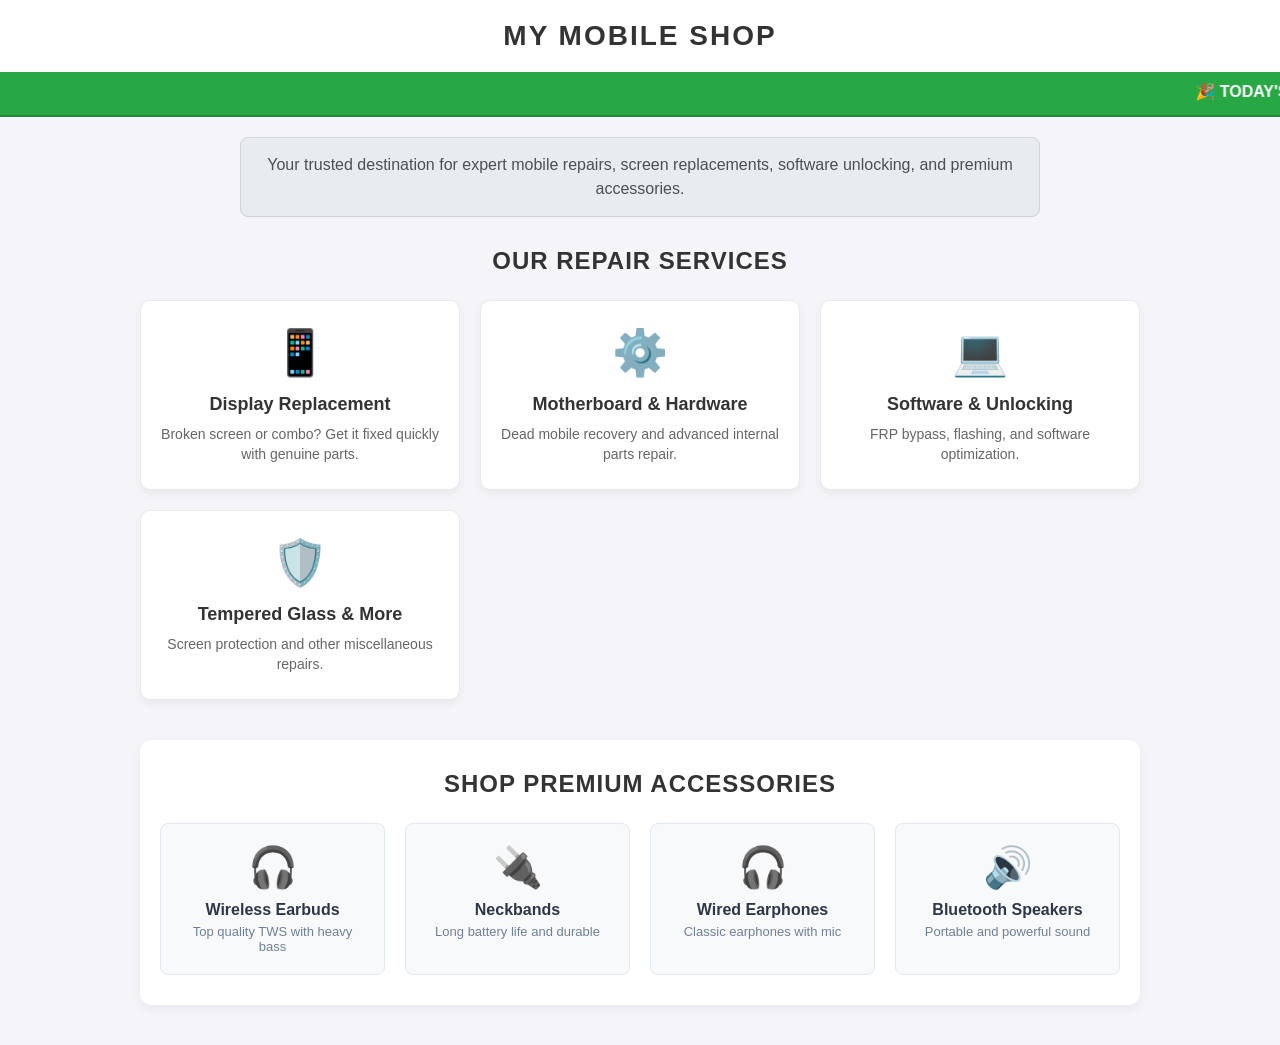
<file: index.html>
<!DOCTYPE html>
<html lang="en">
<head>
    <meta charset="UTF-8">
    <meta name="viewport" content="width=device-width, initial-scale=1.0">
    <title>Mobile Shop - Customer Panel</title>
    <!-- Link to CSS file -->
    <link rel="stylesheet" href="style.css">
</head>
<body>

    <!-- Header Section: Shop Name -->
    <header class="main-header">
        <!-- You can replace 'My Mobile Shop' with your actual shop name -->
        <h1 class="shop-name">My Mobile Shop</h1>
    </header>

    <!-- Running Offer Ticker (Marquee) -->
    <div class="offer-ticker">
        <marquee behavior="scroll" direction="left">
            🎉 TODAY'S SPECIAL OFFER: Get up to ₹299 OFF on any new Premium Neckband! Hurry up before the stock runs out! 🔥
        </marquee>
    </div>
    <!-- Shop Intro Box -->
    <div class="intro-box">
        <p>Your trusted destination for expert mobile repairs, screen replacements, software unlocking, and premium accessories.</p>
    </div>

    <!-- Repair Services Section -->
    <section class="services-section">
        <h2 class="section-title">Our Repair Services</h2>
        
        <div class="services-grid">
            <!-- Box 1: Display -->
            <div class="service-card">
                <div class="icon">📱</div>
                <h3>Display Replacement</h3>
                <p>Broken screen or combo? Get it fixed quickly with genuine parts.</p>
            </div>

            <!-- Box 2: Motherboard -->
            <div class="service-card">
                <div class="icon">⚙️</div>
                <h3>Motherboard & Hardware</h3>
                <p>Dead mobile recovery and advanced internal parts repair.</p>
            </div>

            <!-- Box 3: Software -->
            <div class="service-card">
                <div class="icon">💻</div>
                <h3>Software & Unlocking</h3>
                <p>FRP bypass, flashing, and software optimization.</p>
            </div>

            <!-- Box 4: Glass & More -->
            <div class="service-card">
                <div class="icon">🛡️</div>
                <h3>Tempered Glass & More</h3>
                <p>Screen protection and other miscellaneous repairs.</p>
            </div>
        </div>
    </section>
        <section class="shopping-section">
        <h2 class="section-title">Shop Premium Accessories</h2>
        
        <div class="shopping-grid">
            <div class="shop-card">
                <div class="icon">🎧</div>
                <h3>Wireless Earbuds</h3>
                <p>Top quality TWS with heavy bass</p>
            </div>

            <div class="shop-card">
                <div class="icon">🔌</div>
                <h3>Neckbands</h3>
                <p>Long battery life and durable</p>
            </div>

            <div class="shop-card">
                <div class="icon">🎧</div>
                <h3>Wired Earphones</h3>
                <p>Classic earphones with mic</p>
            </div>

            <div class="shop-card">
                <div class="icon">🔊</div>
                <h3>Bluetooth Speakers</h3>
                <p>Portable and powerful sound</p>
            </div>
        </div>
    </section>

    <div id="bookingModal" class="modal">
        <div class="modal-content">
            <span class="close-btn">&times;</span>
            <h2 id="modalTitle">Book Repair Service</h2>
            
            <div class="form-group">
                <label>Select Mobile Brand:</label>
                <select id="brandSelect">
                    <option value="">-- Choose Brand --</option>
                    <option value="Oppo">Oppo</option>
                    <option value="Vivo">Vivo</option>
                    <option value="Realme">Realme</option>
                    <option value="Xiaomi">Xiaomi</option>
                    <option value="Samsung">Samsung</option>
                    <option value="Apple">Apple</option>
                    <option value="Other">Other</option>
                </select>
            </div>

            <div class="form-group">
                <label>Select Model:</label>
                <select id="modelSelect">
                    <option value="">-- Choose Model --</option>
                    <option value="Other">Other</option>
                </select>
            </div>

            <div class="form-group" id="otherDeviceGroup" style="display: none;">
                <label>Enter Device Name Manually:</label>
                <input type="text" id="otherDeviceInput" placeholder="E.g., OnePlus Nord 2">
            </div>

            <div class="form-group">
                <label>Device Condition / Issue:</label>
                <textarea id="deviceCondition" rows="3" placeholder="E.g., Screen is completely broken, phone fell in water..."></textarea>
            </div>

            <button id="checkAvailabilityBtn" class="btn-check">Check Part Availability</button>

            <div id="resultSection" style="display: none;">
                <p id="resultMessage" class="result-message"></p>
                
                <div class="form-group">
                    <label>Full Name <span class="required">*</span></label>
                    <input type="text" id="customerName" placeholder="Enter your full name">
                </div>
                
                <div class="form-group">
                    <label>WhatsApp Number <span class="required">*</span></label>
                    <input type="tel" id="customerPhone" placeholder="Enter 10-digit number">
                </div>

                <button id="actionBtn" class="btn-whatsapp">Send Details on WhatsApp</button>
            </div>
        </div>
    </div>
        <div id="shoppingModal" class="modal">
        <div class="modal-content shopping-modal-content">
            <span class="close-shop-btn">&times;</span>
            <h2 id="shoppingModalTitle">Available Products</h2>
            
            <div id="productList" class="product-list-container">
            </div>
        </div>
        </div>
    
    <script src="script.js"></script>
    
</body>
</html>
</file>
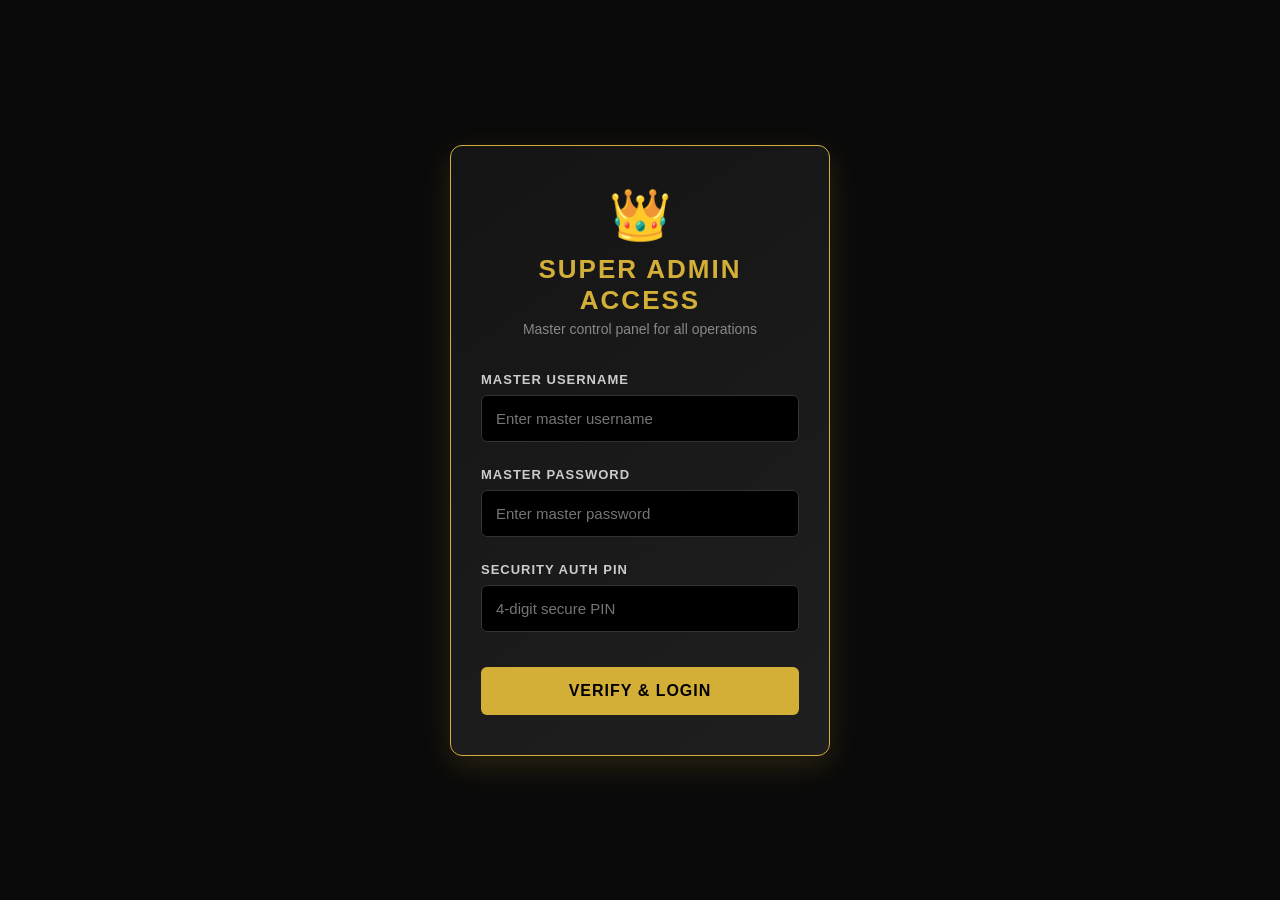
<file: super-admin/index.html>
<!DOCTYPE html>
<html lang="en">
<head>
    <meta charset="UTF-8">
    <meta name="viewport" content="width=device-width, initial-scale=1.0">
    <title>Super Admin Portal - Master Login</title>
    <link rel="stylesheet" href="style.css">
</head>
<body>

    <div class="super-login-container">
        <div class="super-login-box">
            <div class="crown-icon">👑</div>
            <h2>Super Admin Access</h2>
            <p>Master control panel for all operations</p>
            
            <form id="superLoginForm">
                <div class="input-group">
                    <label>Master Username</label>
                    <input type="text" id="superUser" placeholder="Enter master username" required>
                </div>
                
                <div class="input-group">
                    <label>Master Password</label>
                    <input type="password" id="superPass" placeholder="Enter master password" required>
                </div>

                <div class="input-group">
                    <label>Security Auth PIN</label>
                    <input type="password" id="superPin" placeholder="4-digit secure PIN" required>
                </div>

                <button type="button" class="btn-super" id="btnSuperLogin">Verify & Login</button>
            </form>
        </div>
    </div>

    <!-- 🔥 FIREBASE MODULE UPDATE 🔥 -->
    <script type="module" src="script.js"></script>
</body>
</html>
</file>
<file: style.css>
/* Basic Reset for consistent design across all browsers */
* {
    margin: 0;
    padding: 0;
    box-sizing: border-box;
    font-family: Arial, sans-serif;
}

body {
    background-color: #f4f4f9; /* Light grey background to make boxes pop */
}

/* Header Design */
.main-header {
    background-color: #ffffff; /* White background */
    text-align: center;
    padding: 20px;
    box-shadow: 0px 4px 10px rgba(0, 0, 0, 0.1); /* Subtle shadow at the bottom */
}

.shop-name {
    color: #333333; /* Dark grey color for text */
    font-size: 28px;
    font-weight: bold;
    text-transform: uppercase; /* Makes all letters capital */
    letter-spacing: 2px; /* Space between letters */
}

/* Offer Ticker Design */
.offer-ticker {
    background-color: #28a745; /* Professional green color */
    color: #ffffff; /* White text */
    padding: 10px 0;
    font-size: 16px;
    font-weight: bold;
    border-bottom: 2px solid #218838; /* Slightly darker green border at the bottom */
}
/* Intro Box Design */
.intro-box {
    background-color: #e9ecef; /* Light grey background */
    margin: 20px auto; /* Centers the box */
    width: 90%;
    max-width: 800px;
    padding: 15px 20px;
    text-align: center;
    border-radius: 8px; /* Smooth corners */
    color: #495057;
    font-size: 16px;
    line-height: 1.5;
    border: 1px solid #ced4da;
}

/* Services Section */
.services-section {
    margin: 30px auto;
    width: 90%;
    max-width: 1000px;
}

.section-title {
    text-align: center;
    margin-bottom: 25px;
    color: #333333;
    font-size: 24px;
    text-transform: uppercase;
    letter-spacing: 1px;
}

/* 2x2 Grid Layout for Boxes */
.services-grid {
    display: grid;
    /* This creates exactly 2 columns on desktop and adjusts automatically on mobile */
    grid-template-columns: repeat(auto-fit, minmax(280px, 1fr));
    gap: 20px;
}

/* Individual Service Box (Card) Design */
.service-card {
    background-color: #ffffff;
    border-radius: 10px;
    padding: 25px 20px;
    text-align: center;
    box-shadow: 0px 4px 8px rgba(0, 0, 0, 0.05); /* Soft shadow */
    border: 1px solid #eaeaea;
    cursor: pointer;
    transition: transform 0.3s ease, box-shadow 0.3s ease, border-color 0.3s ease;
}

/* Hover Effect: When user puts mouse on the box */
.service-card:hover {
    transform: translateY(-5px); /* Moves box slightly up */
    box-shadow: 0px 10px 20px rgba(0, 0, 0, 0.15); /* Darker shadow */
    border-color: #007bff; /* Blue border on hover */
}

/* Icon Design */
.service-card .icon {
    font-size: 45px;
    margin-bottom: 15px;
}

/* Box Title */
.service-card h3 {
    font-size: 18px;
    color: #333333;
    margin-bottom: 10px;
}

/* Box Description */
.service-card p {
    font-size: 14px;
    color: #666666;
    line-height: 1.4;
}
/* Shopping Section Design */
.shopping-section {
    margin: 40px auto;
    width: 90%;
    max-width: 1000px;
    background-color: #ffffff;
    padding: 30px 20px;
    border-radius: 12px;
    box-shadow: 0px 4px 12px rgba(0, 0, 0, 0.05);
}

.shopping-grid {
    display: grid;
    grid-template-columns: repeat(auto-fit, minmax(220px, 1fr));
    gap: 20px;
    margin-top: 20px;
}

.shop-card {
    background-color: #f8f9fa;
    border: 1px solid #e2e8f0;
    border-radius: 8px;
    padding: 20px;
    text-align: center;
    cursor: pointer;
    transition: all 0.3s ease;
}

.shop-card:hover {
    background-color: #e2e8f0;
    transform: scale(1.03);
}

.shop-card .icon {
    font-size: 40px;
    margin-bottom: 10px;
}

.shop-card h3 {
    font-size: 16px;
    color: #2d3748;
    margin-bottom: 5px;
}

.shop-card p {
    font-size: 13px;
    color: #718096;
}

/* Modal (Popup Form) Design */
.modal {
    display: none; /* Hidden by default */
    position: fixed;
    z-index: 100;
    left: 0;
    top: 0;
    width: 100%;
    height: 100%;
    background-color: rgba(0, 0, 0, 0.6); /* Black with opacity */
    overflow: auto;
}

.modal-content {
    background-color: #ffffff;
    margin: 10% auto;
    padding: 25px;
    border-radius: 10px;
    width: 90%;
    max-width: 500px;
    box-shadow: 0px 10px 30px rgba(0, 0, 0, 0.2);
    position: relative;
}

.close-btn {
    color: #a0aec0;
    float: right;
    font-size: 28px;
    font-weight: bold;
    cursor: pointer;
}

.close-btn:hover {
    color: #2d3748;
}

#modalTitle {
    margin-bottom: 20px;
    color: #1a202c;
    font-size: 22px;
    border-bottom: 2px solid #edf2f7;
    padding-bottom: 10px;
}

/* Form Elements Design */
.form-group {
    margin-bottom: 15px;
}

.form-group label {
    display: block;
    margin-bottom: 5px;
    font-size: 14px;
    color: #4a5568;
    font-weight: bold;
}

.required {
    color: #e53e3e; /* Red color for mandatory star */
}

.form-group select, .form-group input, .form-group textarea {
    width: 100%;
    padding: 10px;
    border: 1px solid #cbd5e0;
    border-radius: 6px;
    font-size: 15px;
    color: #2d3748;
}

.form-group select:focus, .form-group input:focus, .form-group textarea:focus {
    outline: none;
    border-color: #3182ce;
    box-shadow: 0 0 0 1px #3182ce;
}

/* Buttons Design */
.btn-check {
    width: 100%;
    background-color: #2b6cb0; /* Professional Blue */
    color: #ffffff;
    padding: 12px;
    border: none;
    border-radius: 6px;
    font-size: 16px;
    font-weight: bold;
    cursor: pointer;
    margin-top: 10px;
}

.btn-check:hover {
    background-color: #2c5282;
}

.btn-whatsapp {
    width: 100%;
    background-color: #25d366; /* WhatsApp Green */
    color: #ffffff;
    padding: 12px;
    border: none;
    border-radius: 6px;
    font-size: 16px;
    font-weight: bold;
    cursor: pointer;
    margin-top: 15px;
}

.btn-whatsapp:hover {
    background-color: #128c7e;
}

.result-message {
    font-weight: bold;
    font-size: 16px;
    margin: 15px 0;
    text-align: center;
    padding: 10px;
    border-radius: 6px;
    }
    
/* --- Shopping Modal Specific Design --- */
.shopping-modal-content {
    max-width: 600px;
    background-color: #f8f9fa;
}

.product-list-container {
    max-height: 450px;
    overflow-y: auto; /* Adds scrollbar if list is long */
    margin-top: 15px;
    padding-right: 5px;
}

/* Individual Product Item in the List */
.product-item {
    display: flex;
    align-items: center;
    background-color: #ffffff;
    border: 1px solid #e2e8f0;
    border-radius: 8px;
    padding: 15px;
    margin-bottom: 15px;
    box-shadow: 0 2px 5px rgba(0,0,0,0.05);
}

/* Temporary Placeholder for Product Image (To be uploaded by Shop Owner later) */
.product-image-placeholder {
    width: 80px;
    height: 80px;
    background-color: #edf2f7;
    border-radius: 6px;
    display: flex;
    align-items: center;
    justify-content: center;
    margin-right: 15px;
    font-size: 30px;
    flex-shrink: 0;
    border: 1px dashed #cbd5e0;
}

.product-details {
    flex-grow: 1;
}

.product-details h4 {
    font-size: 16px;
    color: #2d3748;
    margin-bottom: 5px;
}

.product-details p {
    font-size: 13px;
    color: #718096;
    margin-bottom: 5px;
}

.product-price {
    font-weight: bold;
    color: #e53e3e; /* Red color for price tag */
    font-size: 16px;
    margin-bottom: 10px;
}

/* Buy Button */
.btn-buy-whatsapp {
    background-color: #25d366;
    color: #ffffff;
    padding: 8px 15px;
    border: none;
    border-radius: 4px;
    font-size: 14px;
    font-weight: bold;
    cursor: pointer;
    transition: 0.3s;
}

.btn-buy-whatsapp:hover {
    background-color: #128c7e;
}
</file>
<file: super-admin/style.css>
* {
    margin: 0;
    padding: 0;
    box-sizing: border-box;
    font-family: 'Segoe UI', Tahoma, Geneva, Verdana, sans-serif;
}

body {
    background-color: #0a0a0a; /* Deep black background */
    display: flex;
    justify-content: center;
    align-items: center;
    height: 100vh;
}

.super-login-container {
    width: 100%;
    max-width: 420px;
    padding: 20px;
}

.super-login-box {
    background: linear-gradient(145deg, #141414, #1f1f1f);
    border: 1px solid #d4af37; /* Premium Gold border */
    border-radius: 12px;
    padding: 40px 30px;
    box-shadow: 0 10px 30px rgba(212, 175, 55, 0.15); /* Gold glow */
    text-align: center;
}

.crown-icon {
    font-size: 50px;
    margin-bottom: 10px;
}

.super-login-box h2 {
    color: #d4af37; /* Gold text */
    font-size: 26px;
    margin-bottom: 5px;
    text-transform: uppercase;
    letter-spacing: 2px;
}

.super-login-box p {
    color: #888888;
    font-size: 14px;
    margin-bottom: 35px;
}

/* Input Fields */
.input-group {
    margin-bottom: 25px;
    text-align: left;
}

.input-group label {
    display: block;
    color: #cccccc;
    font-size: 13px;
    font-weight: bold;
    margin-bottom: 8px;
    text-transform: uppercase;
    letter-spacing: 1px;
}

.input-group input {
    width: 100%;
    padding: 14px;
    border: 1px solid #333333;
    border-radius: 6px;
    font-size: 15px;
    color: #ffffff;
    background-color: #000000;
    transition: all 0.3s;
}

.input-group input:focus {
    outline: none;
    border-color: #d4af37;
    box-shadow: 0 0 0 2px rgba(212, 175, 55, 0.3);
}

/* Super Admin Button */
.btn-super {
    width: 100%;
    background-color: #d4af37; /* Gold Button */
    color: #000000;
    border: none;
    padding: 15px;
    border-radius: 6px;
    font-size: 16px;
    font-weight: bold;
    cursor: pointer;
    transition: background-color 0.3s, transform 0.2s;
    margin-top: 10px;
    text-transform: uppercase;
    letter-spacing: 1px;
}

.btn-super:hover {
    background-color: #b5952f;
    transform: scale(1.02);
}
</file>
